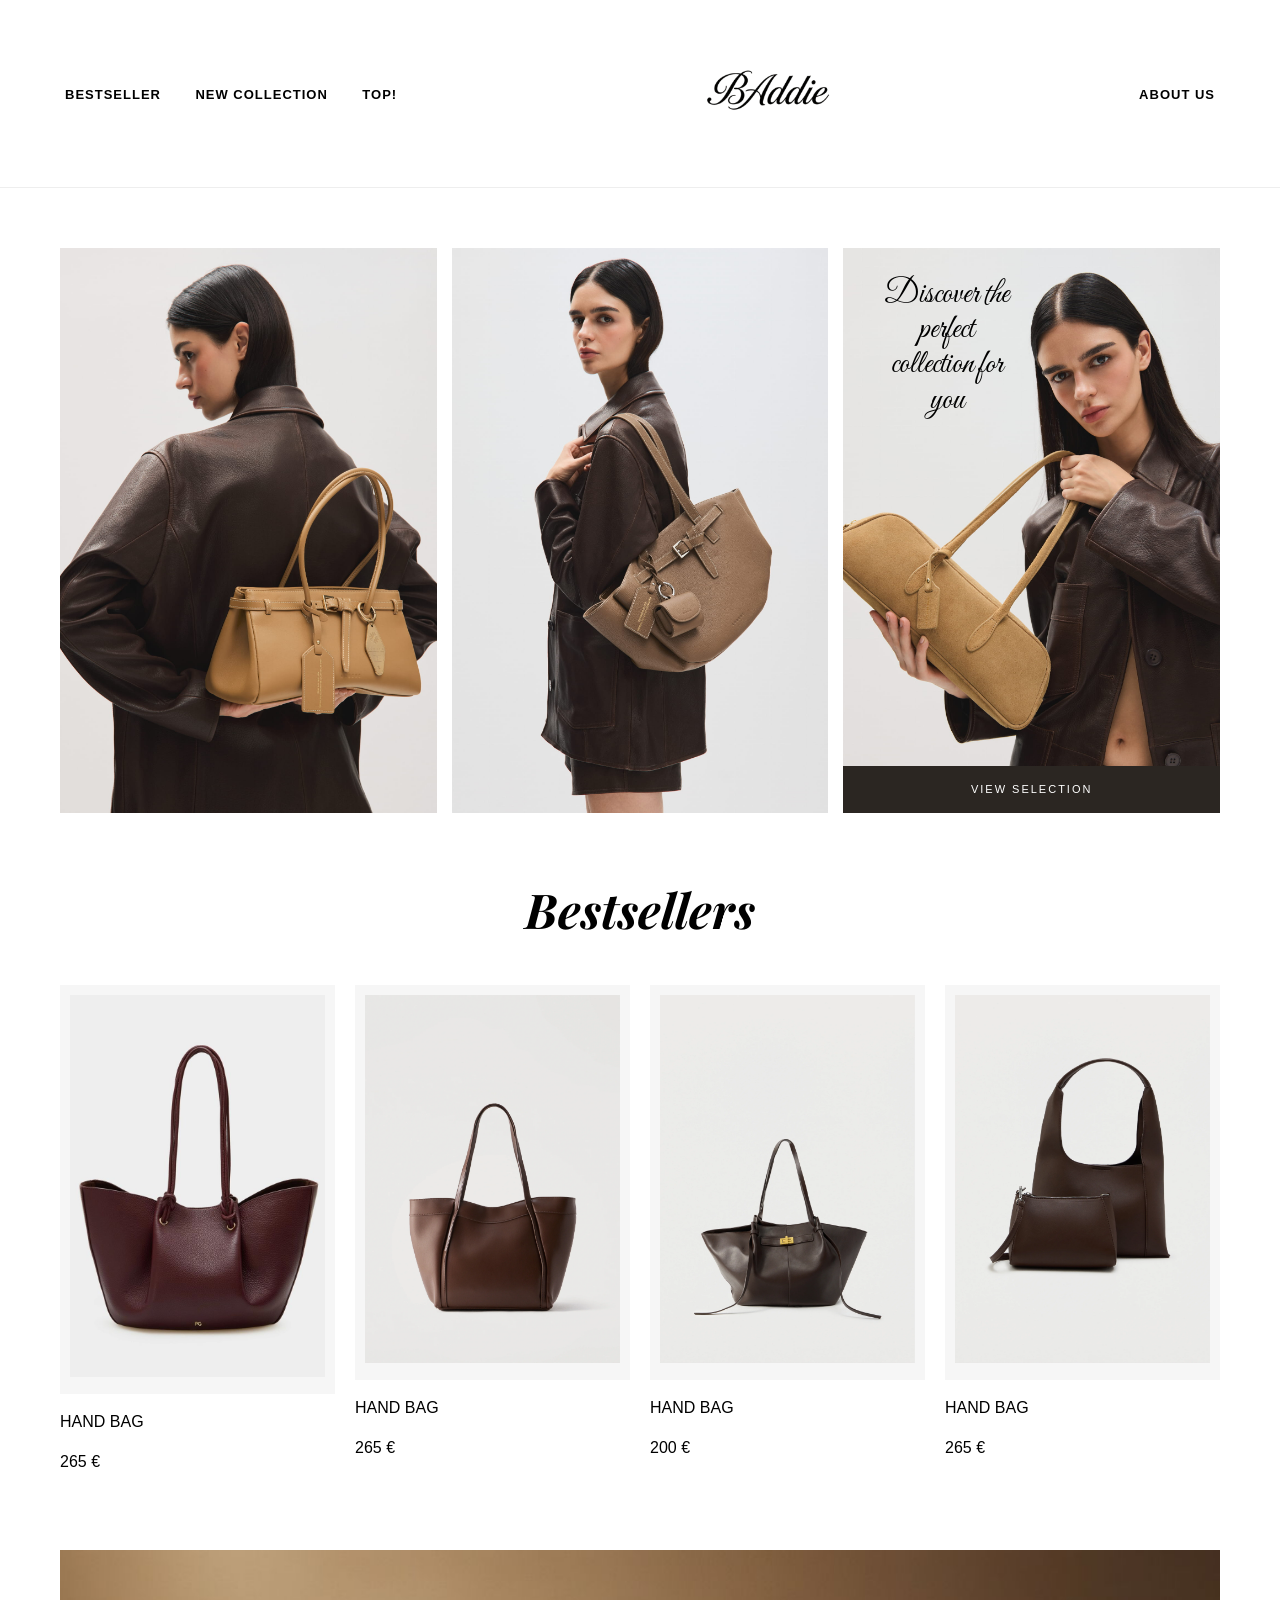
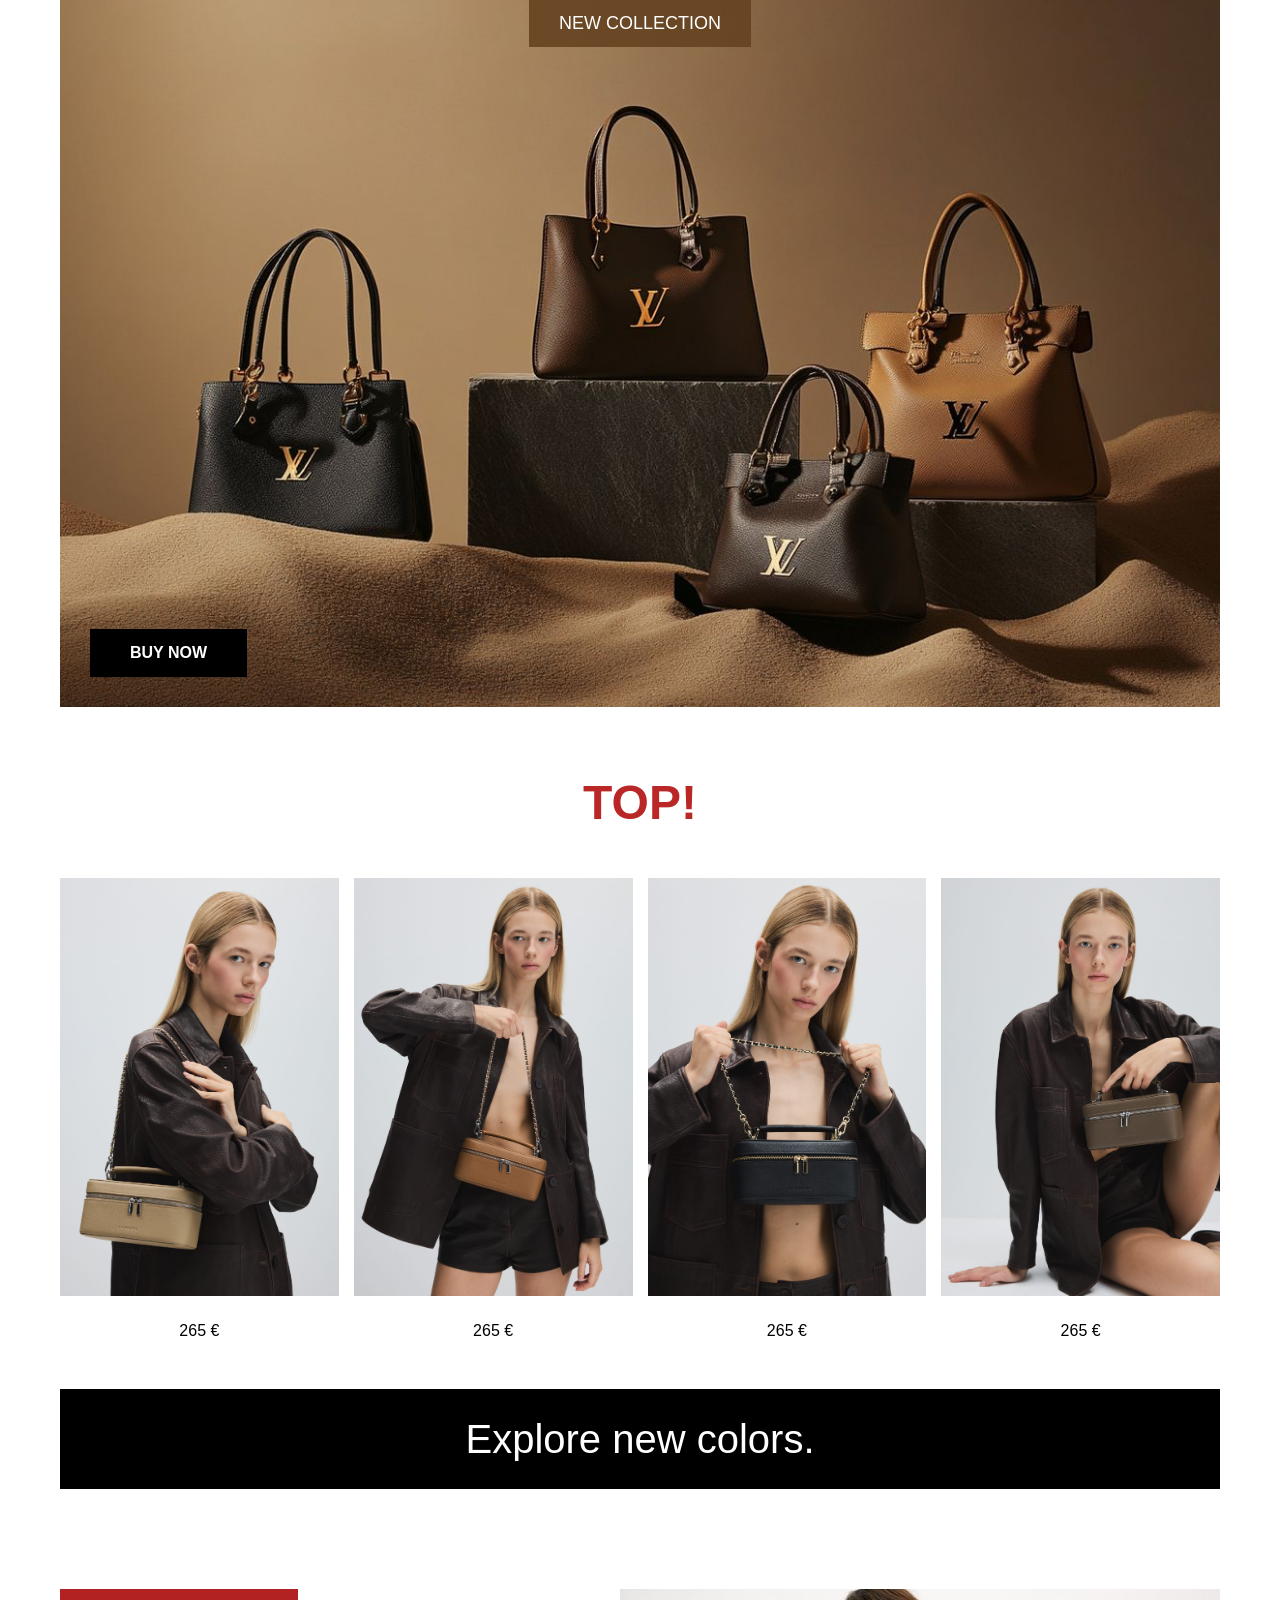
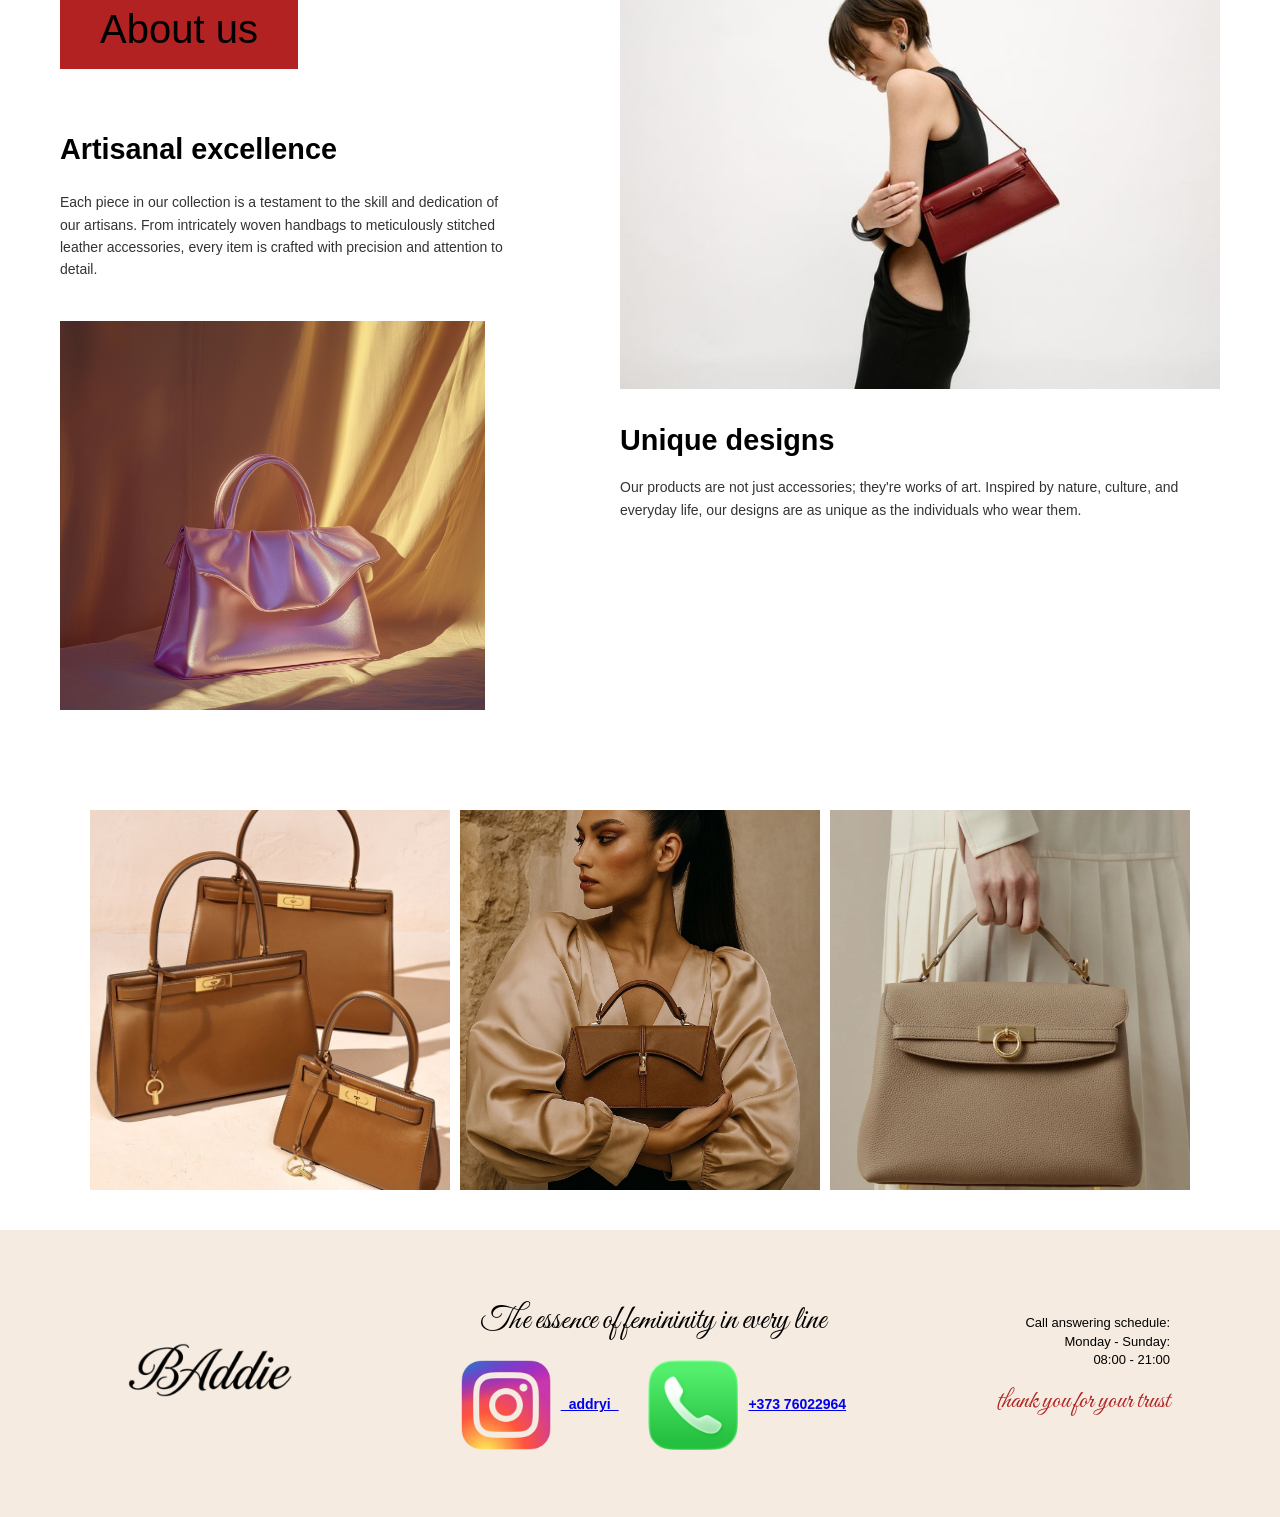
<file: index.html>
<!DOCTYPE html>
<html lang="ro">
<head>
    <meta charset="UTF-8">
    <meta name="viewport" content="width=device-width, initial-scale=1.0">
    <title>Baddie Luxury Store</title>
    <link href="https://fonts.googleapis.com/css2?family=Playfair+Display:ital@1&family=Great+Vibes&display=swap" rel="stylesheet">
    <link rel="stylesheet" href="style.css">
</head>
<body>

    <header>
        <nav class="nav-left">
            <a href="#bestsellers">Bestseller</a>
            <a href="#new-collection">New collection</a>
            <a href="#top-section">TOP!</a>
        </nav>
        
        <div class="logo">
            <a href="#home">
                <img src="logo.png" alt="BADDIE">
            </a>
        </div>

        <nav class="nav-right">
            <a href="#about-us">About us</a>
        </nav>
    </header>

    <section id="home" class="hero-section">
        <div class="hero-column">
            <img src="nr 1.jpg" alt="Model 1">
        </div>
        <div class="hero-column">
            <img src="nr 2.jpg" alt="Model 2">
        </div>
        <div class="hero-column relative-box">
            <img src="nr 3.jpg" alt="Model 3">
            <div class="overlay-text-left">
                <p class="cursive-promo">Discover the <br> perfect <br> collection for <br> you</p>
            </div>
            <a href="#bestsellers" class="btn-view">VIEW SELECTION</a>
        </div>
    </section>

    <section id="bestsellers" class="bestsellers-section">
        <h1 class="section-title">Bestsellers</h1>
        <div class="products-grid">
            <div class="product-card">
                <div class="product-img-box"><img src="nr 5.jpg"></div>
                <p class="product-name">HAND BAG</p>
                <p class="product-price">265 €</p>
            </div>
            <div class="product-card">
                <div class="product-img-box"><img src="nr 7.webp"></div>
                <p class="product-name">HAND BAG</p>
                <p class="product-price">265 €</p>
            </div>
            <div class="product-card">
                <div class="product-img-box"><img src="nr 6.webp"></div>
                <p class="product-name">HAND BAG</p>
                <p class="product-price">200 €</p>
            </div>
            <div class="product-card">
                <div class="product-img-box"><img src="nr 8.webp"></div>
                <p class="product-name">HAND BAG</p>
                <p class="product-price">265 €</p>
            </div>
        </div>
    </section>

    <section id="new-collection" class="new-collection-section">
        <div class="nc-container">
            <img src="nr1.1.jpg" alt="New Collection" class="nc-bg">
            <div class="nc-overlay">
                <div class="nc-badge">NEW COLLECTION</div>
                <a href="#" class="btn-buy-now">BUY NOW</a>
            </div>
        </div>
    </section>

    <section id="top-section" class="top-page-section">
        <h1 class="top-title">TOP!</h1>
        <div class="top-products-grid">
            <div class="top-item">
                <img src="nr 1.2.jpg" alt="Top Bag 1">
                <p class="price-tag">265 €</p>
            </div>
            <div class="top-item">
                <img src="nr 1.5.jpg" alt="Top Bag 2">
                <p class="price-tag">265 €</p>
            </div>
            <div class="top-item">
                <img src="nr1.4.jpg" alt="Top Bag 3">
                <p class="price-tag">265 €</p>
            </div>
            <div class="top-item">
                <img src="nr 1.3.jpg" alt="Top Bag 4">
                <p class="price-tag">265 €</p>
            </div>
        </div>
        <div class="explore-bar">
            Explore new colors.
        </div>
    </section>

    <section id="about-us" class="about-section">
        <div class="about-grid">
            <div class="about-left">
                <div class="red-title-box">
                    <h2 class="about-main-title">About us</h2>
                </div>
                <h3 class="artisanal-title">Artisanal excellence</h3>
                <p class="about-description">
                    Each piece in our collection is a testament to the skill and dedication of our artisans. 
                    From intricately woven handbags to meticulously stitched leather accessories, 
                    every item is crafted with precision and attention to detail.
                </p>
                <div class="small-img-container">
                    <img src="nr 1.7.png" alt="Pink Bag Product">
                </div>
            </div>

            <div class="about-right">
                <div class="main-about-img">
                    <img src="ok.1.jpg" alt="Model with red bag">
                </div>
                <div class="unique-designs-box">
                    <h3>Unique designs</h3>
                    <p>
                        Our products are not just accessories; they're works of art. 
                        Inspired by nature, culture, and everyday life, our designs 
                        are as unique as the individuals who wear them.
                    </p>
                </div>
            </div>
        </div>
    </section>
<footer id="contact-us" class="footer-section">
    
    <footer class="footer">
    <div class="grid-3">
        <img src="nr.18.jpg">
        <img src="nr.19.jpg">
        <img src="nr.20.jpg">
    </div>

    <div class="contact-bar">
        <div class="footer-bottom-container">
            
            <div class="f-logo">
                <a href="#home"><img src="logo.png" alt="Logo"></a>
            </div>
            
            <div class="f-center">
                <p class="cursive-footer">The essence of femininity in every line</p>
                <div class="contact-icons-row">
                    
                    <a href="https://www.instagram.com/_addryi_/" target="_blank" class="contact-item">
                        <img src="instagram.png" class="icon-img"> 
                        <span>_addryi_</span>
                    </a>

                    <a href="tel:+37376022964" class="contact-item">
                        <img src="telefon.png" class="icon-img"> 
                        <span>+373 76022964</span>
                    </a>
                </div>
            </div>

            <div class="f-right">
                <p class="schedule-text">Call answering schedule:<br>Monday - Sunday:<br>08:00 - 21:00</p>
                <p class="thanks-text">thank you for your trust</p>
            </div>
        </div>
    </div>
</footer>
        
</body>
</html>
</file>
<file: style.css>
/* 1. RESET ȘI SETĂRI GENERALE */
* {
    box-sizing: border-box; /* Previne împingerea elementelor în exterior */
}

html {
    scroll-behavior: smooth;
}

body {
    margin: 0;
    padding: 0;
    background-color: #fff;
    font-family: 'MonteCarlo', sans-serif;
    color: #000;
    line-height: 1.5;
}

/* 2. HEADER FIXAT (MENIU) */
header {
    display: flex;
    justify-content: space-between;
    align-items: center;
    padding: 15px 50px;
    position: sticky;
    top: 0;
    background: #fff;
    z-index: 1000;
    border-bottom: 1px solid #eee;
}

header nav a {
    text-decoration: none;
    color: #000;
    margin: 0 15px;
    font-size: 13px;
    text-transform: uppercase;
    font-weight: bold;
    letter-spacing: 1px;
}

header .logo img {
    height: 150px;
}

/* 3. CONTAINERE CENTRATE (FOARTE IMPORTANT) */
.hero-section, 
.bestsellers-section, 
.new-collection-section, 
.top-page-section {
    max-width: 1200px; /* Limitează lățimea pe mijloc */
    margin: 60px auto; /* Centrează pe orizontală */
    padding: 0 20px;
}

/* 4. SECȚIUNEA 1: CELE 3 IMAGINI */
.hero-section {
    display: flex;
    gap: 15px;
}

.hero-column {
    flex: 1;
    position: relative;
    overflow: hidden;
}

.hero-column img {
    width: 100%;
    display: block;
}

/* Textul cursiv pe spațiul alb (Poza 3) */
.overlay-text-left {
    position: absolute;
    top: 30px;
    left: 5%;
    width: 45%;
    text-align: center;
}

.cursive-promo {
    font-family: 'Great Vibes', cursive;
    font-size: 2rem;
    line-height: 1.1;
    margin: 0;
}

.btn-view {
    position: absolute;
    bottom: 0;
    left: 0;
    width: 100%;
    background: #2b2622;
    color: #fff;
    text-align: center;
    padding: 15px 0;
    text-decoration: none;
    font-size: 11px;
    letter-spacing: 2px;
}

/* 5. SECȚIUNEA 2: BESTSELLERS GRID */
.section-title {
    font-family: 'Playfair Display', serif;
    font-style: italic;
    font-size: 3rem;
    text-align: center;
    margin-bottom: 40px;
}

.products-grid {
    display: grid;
    grid-template-columns: repeat(4, 1fr);
    gap: 20px;
}

.product-img-box {
    background: #f6f6f6;
    padding: 10px;
}

.product-img-box img {
    width: 100%;
}

/* 6. SECȚIUNEA 3: NEW COLLECTION (LV) */
.nc-container {
    position: relative;
}

.nc-bg {
    width: 100%;
    display: block;
}

.nc-overlay {
    position: absolute;
    top: 0;
    left: 0;
    width: 100%;
    height: 100%;
    display: flex;
    flex-direction: column;
    justify-content: space-between;
    padding: 30px;
}

.nc-badge {
    align-self: center;
    background: rgba(101, 67, 33, 0.9);
    color: #fff;
    padding: 10px 30px;
    font-size: 18px;
    margin-top: 20px;
}

.btn-buy-now {
    align-self: flex-start;
    background: #000;
    color: #fff;
    padding: 12px 40px;
    text-decoration: none;
    font-weight: bold;
}

/* 7. SECȚIUNEA 4: TOP! */
.top-title {
    color: #B92727;
    font-size: 3rem;
    text-align: center;
}

.top-products-grid {
    display: grid;
    grid-template-columns: repeat(4, 1fr);
    gap: 15px;
    text-align: center;
}

.top-products-grid img {
    width: 100%;
}

.explore-bar {
    background: #000;
    color: #fff;
    font-size: 2.5rem;
    padding: 20px 0;
    margin-top: 30px;
    text-align: center;
}

/* RESPONSIVITATE */
@media (max-width: 800px) {
    .hero-section, .products-grid, .top-products-grid {
        flex-direction: column;
        grid-template-columns: 1fr 1fr;
    }
}
/* --- STILURI SPECIFICE PAGINA 5 (ABOUT US) --- */

.about-section {
    max-width: 1200px;
    margin: 100px auto;
    padding: 0 20px;
}

.about-grid {
    display: grid;
    grid-template-columns: 1fr 1.2fr; /* Partea dreaptă e puțin mai lată */
    gap: 60px;
    align-items: start;
}

/* Titlul cu fundal roșu */
.red-title-box {
    background-color: #b22222; /* Roșu închis */
    display: inline-block;
    padding: 10px 40px;
    margin-bottom: 30px;
}

.about-main-title {
    color: #000;
    font-size: 2.5rem;
    margin: 0;
    text-transform: none;
    font-weight: normal;
}

.artisanal-title {
    font-size: 1.8rem;
    margin-bottom: 20px;
    font-weight: bold;
}

.about-description {
    font-size: 14px;
    line-height: 1.6;
    color: #333;
    margin-bottom: 40px;
    max-width: 90%;
}

.small-img-container img {
    width: 85%; /* Geanta roz să fie mai micuță */
    display: block;
}

/* Partea Dreaptă */
.main-about-img img {
    width: 100%;
    display: block;
    margin-bottom: 30px;
}

.unique-designs-box h3 {
    font-size: 1.8rem;
    margin-bottom: 10px;
}

.unique-designs-box p {
    font-size: 14px;
    line-height: 1.6;
    color: #333;
}

/* Ajustare pentru ecrane mici */
@media (max-width: 850px) {
    .about-grid {
        grid-template-columns: 1fr;
    }
    .red-title-box {
        width: 100%;
        text-align: center;
    }
}
/* --- STILURI FOOTER CU BORDURĂ CULOAREA PIELEI --- */

.footer {
    width: 100%;
    margin-top: 80px;
}

/* Grid-ul cu cele 3 poze mari de jos */
.grid-3 {
    display: grid;
    grid-template-columns: repeat(3, 1fr);
    gap: 10px;
    max-width: 1100px;
    margin: 0 auto 40px auto; /* Centrat pe mijloc */
}

.grid-3 img {
    width: 100%;
    height: 380px; /* Înălțime fixă să nu fie uriașe */
    object-fit: cover;
}

/* BANDA CULOAREA PIELEI (BORDURA DE JOS) */
.contact-bar {
    background-color: #f5ebe0; /* Culoarea pielii / Nude Luxury */
    width: 100%;
    padding: 40px 0;
    margin-top: 20px;
}

/* Containerul din interiorul benzii, să stea tot pe mijloc */
.footer-bottom-container {
    max-width: 1100px;
    margin: 0 auto;
    display: flex;
    justify-content: space-between;
    align-items: center;
    padding: 0 20px;
}

.f-logo img {
    height: 200px;
}

.f-center {
    text-align: center;
}

.cursive-footer {
    font-family: 'Great Vibes', cursive;
    font-size: 2rem;
    margin: 0 0 15px 0;
}

.contact-icons-row {
    display: flex;
    justify-content: center;
    gap: 30px;
}

.contact-item {
    display: flex;
    align-items: center;
    font-weight: bold;
    font-size: 14px;
}

.icon-img {
    height: 90px; /* Mărime instagram/telefon */
    margin-right: 10px;
}

.f-right {
    text-align: right;
    font-size: 13px;
    line-height: 1.4;
}

.thanks-text {
    color: #b22222; /* Roșul Baddie */
    font-family: 'Great Vibes', cursive;
    font-size: 1.6rem;
    margin-top: 15px;
}

/* Responsivitate pentru ecrane mici */
@media (max-width: 850px) {
    .footer-bottom-container {
        flex-direction: column;
        gap: 30px;
        text-align: center;
    }
    .f-right {
        text-align: center;
    }
}
</file>
